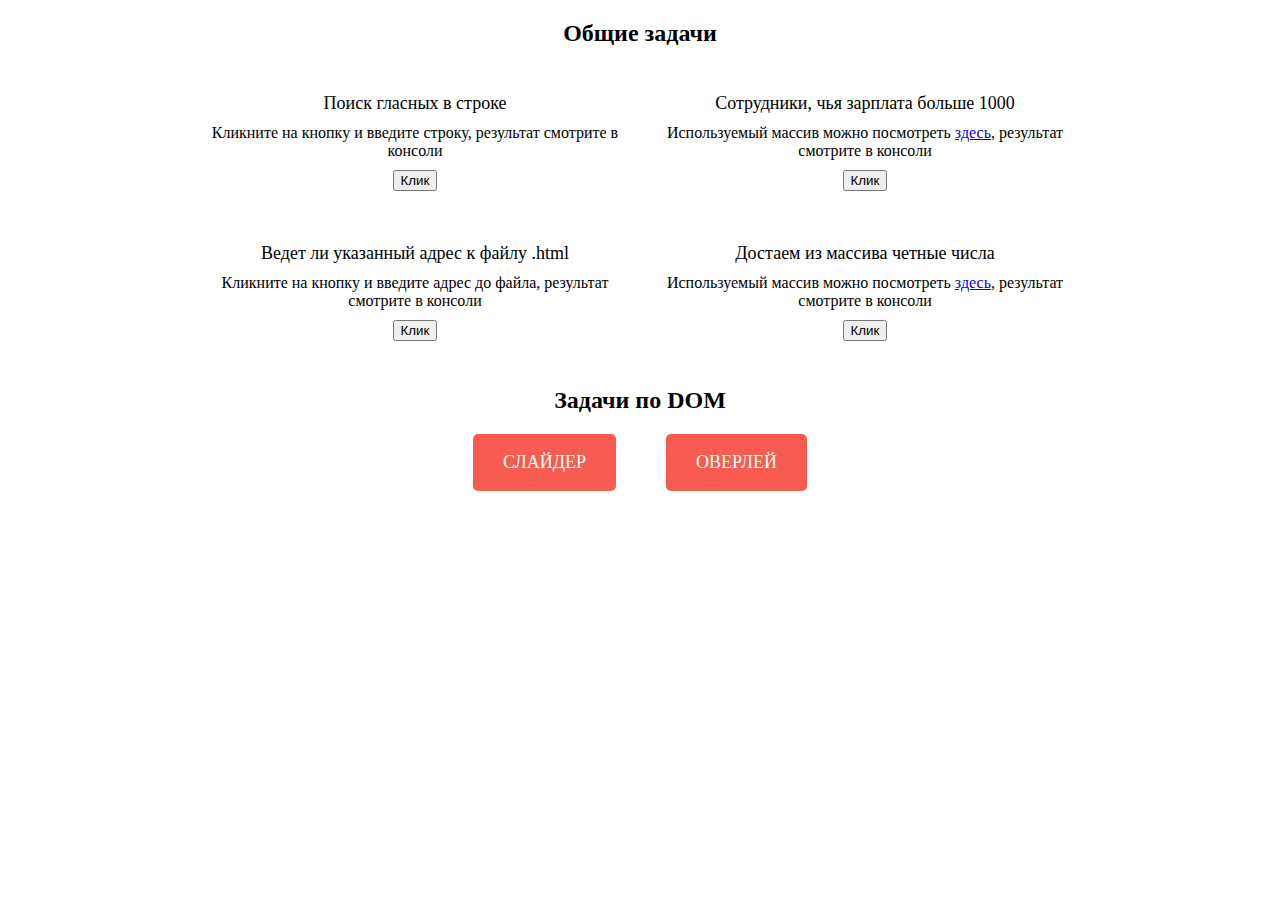
<file: index.html>
<!DOCTYPE html>
<html lang="en">

<head>
    <meta charset="UTF-8">
    <meta http-equiv="X-UA-Compatible" content="IE=edge">
    <meta name="viewport" content="width=device-width, initial-scale=1.0">
    <title>Задачи JS</title>
    <link rel="stylesheet" href="./style.css">
</head>

<body>
    <div class="wrapper">
        <h2>Общие задачи</h2>
        <div class="container">
            <div class="lesson-box">
                <div class="lesson-title">Поиск гласных в строке</div>
                <div class="lesson-subtitle">Кликните на кнопку и введите строку, результат смотрите в консоли</div>
                <button class="button" id="fisrtTask">Клик</button>
                <script src="./js/first.js"></script>
            </div>
            <div class="lesson-box">
                <div class="lesson-title">Сотрудники, чья зарплата больше 1000</div>
                <div class="lesson-subtitle">Используемый массив можно посмотреть <a href="./js/second.js"
                        class="link" target="_black">здесь</a>, результат смотрите в консоли</div>
                <button class="button" id="secondTask">Клик</button>
                <script src="./js/second.js"></script>
            </div>
            <div class="lesson-box">
                <div class="lesson-title">Ведет ли указанный адрес к файлу .html</div>
                <div class="lesson-subtitle">Кликните на кнопку и введите адрес до файла, результат смотрите в консоли
                </div>
                <button class="button" id="thirdTask">Клик</button>
                <script src="./js/third.js"></script>
            </div>
            <div class="lesson-box">
                <div class="lesson-title">Достаем из массива четные числа</div>
                <div class="lesson-subtitle">Используемый массив можно посмотреть <a href="./js/fourth.js"
                        class="link" target="_black">здесь</a>, результат смотрите в консоли</div>
                <button class="button" id="fourthTask">Клик</button>
                <script src="./js/fourth.js"></script>
            </div>
        </div>
        <h2>Задачи по DOM</h2>
        <div class="container">
            <a href="./slider" class="link-page" target="_black">Слайдер</a>
            <a href="./overlay" class="link-page" target="_black">Оверлей</a>
        </div>
    </div>
    </div>
</body>

</html>
</file>
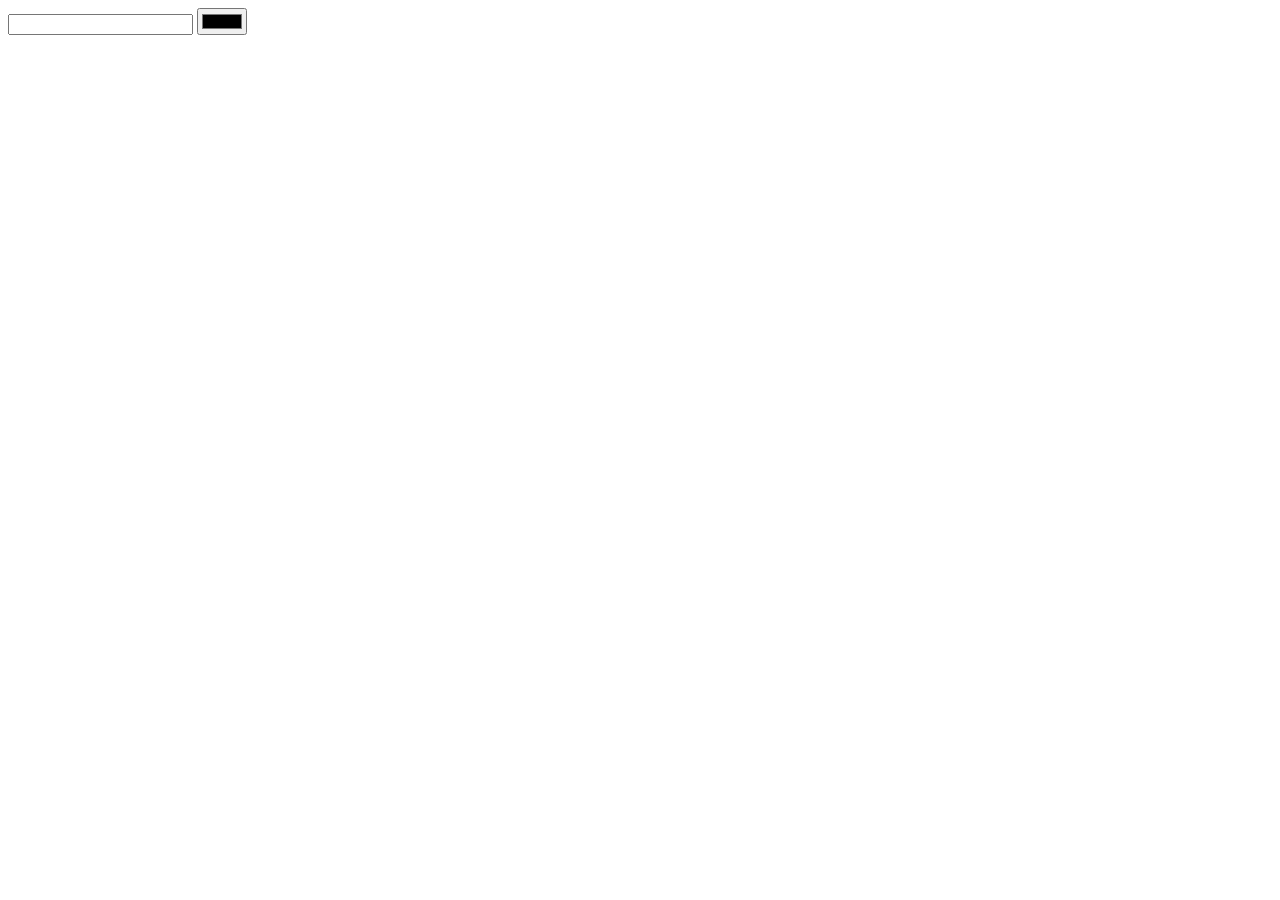
<file: color/index.html>
<!DOCTYPE html>
<html lang="en">
<head>
    <meta charset="UTF-8">
    <meta http-equiv="X-UA-Compatible" content="IE=edge">
    <meta name="viewport" content="width=device-width, initial-scale=1.0">
    <title>Color</title>
    <link rel="stylesheet" href="./style.css">
</head>
<body>
    <div class="wrapper">
        <div class="contaier">
            <input type="number"  class="number" id="number" min="0">
            <input type="color" class="color" id="color">
            <div class="blocks" id='blocks'>
            </div>
            <script src="./color.js"></script>
        </div>
    </div>
</body>
</html>
</file>
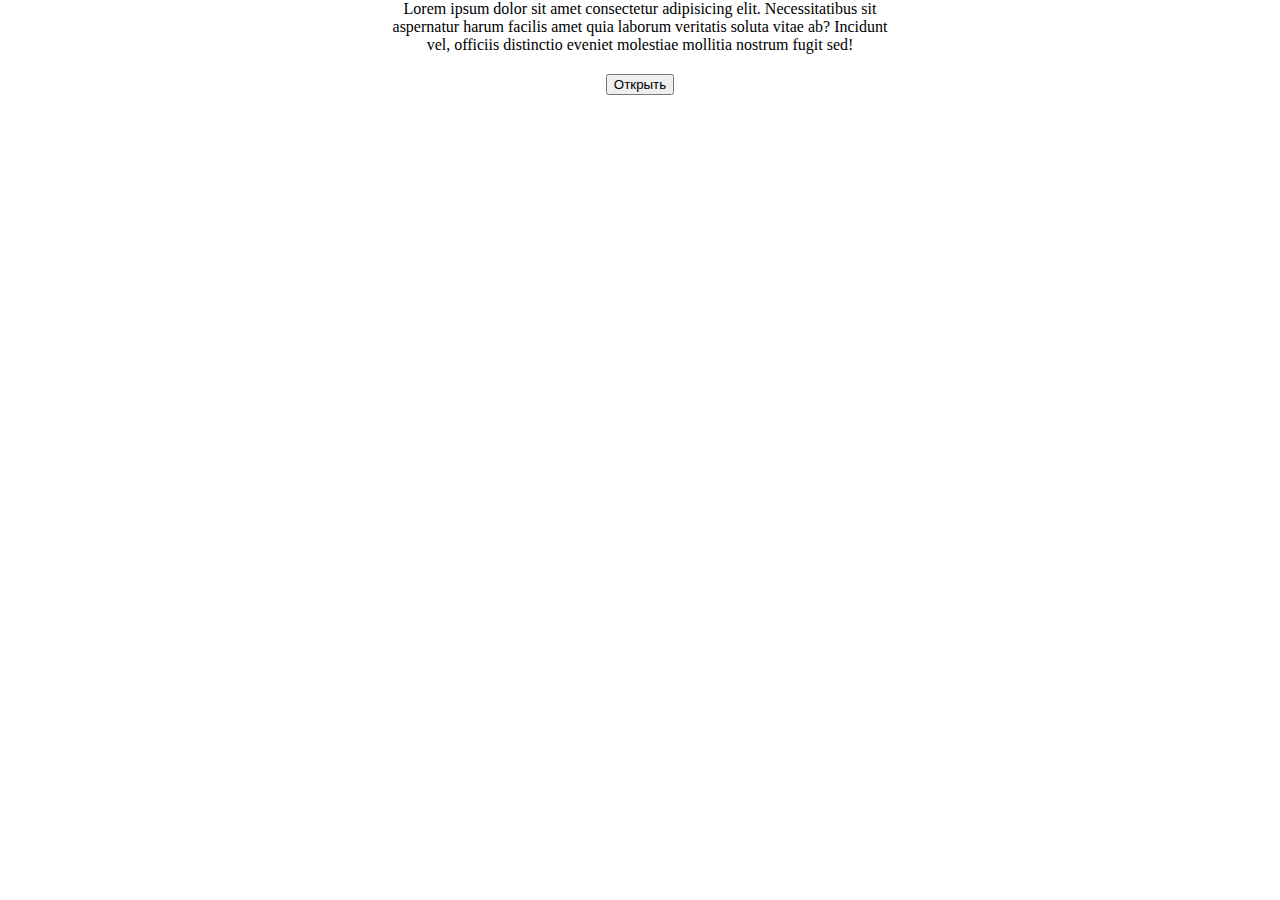
<file: overlay/index.html>
<!DOCTYPE html>
<html lang="en">

<head>
    <meta charset="UTF-8">
    <meta http-equiv="X-UA-Compatible" content="IE=edge">
    <meta name="viewport" content="width=device-width, initial-scale=1.0">
    <title>Всплывающее окно</title>
    <link rel="stylesheet" href="./style.css">
</head>

<body>
    <div class="wrapper" id="wrapper">
        <div class="container">
            <div class="content">Lorem ipsum dolor sit amet consectetur adipisicing elit. Necessitatibus sit aspernatur
                harum facilis amet quia laborum veritatis soluta vitae ab? Incidunt vel, officiis distinctio eveniet
                molestiae mollitia nostrum fugit sed!</div>
            <button id="openOverlay">Открыть</button>
        </div>
        <script src="./overlay.js"></script>
        <!--<div class="overlay">
            <div class="overlayDiv">
                <div class="contentOverlay">Lorem ipsum dolor sit amet consectetur adipisicing elit. Necessitatibus sit aspernatur
                    harum facilis amet quia laborum</div>
                <a href="#" class="close">X</a>
            </div>-->
        </div>
    </div>
</body>

</html>
</file>
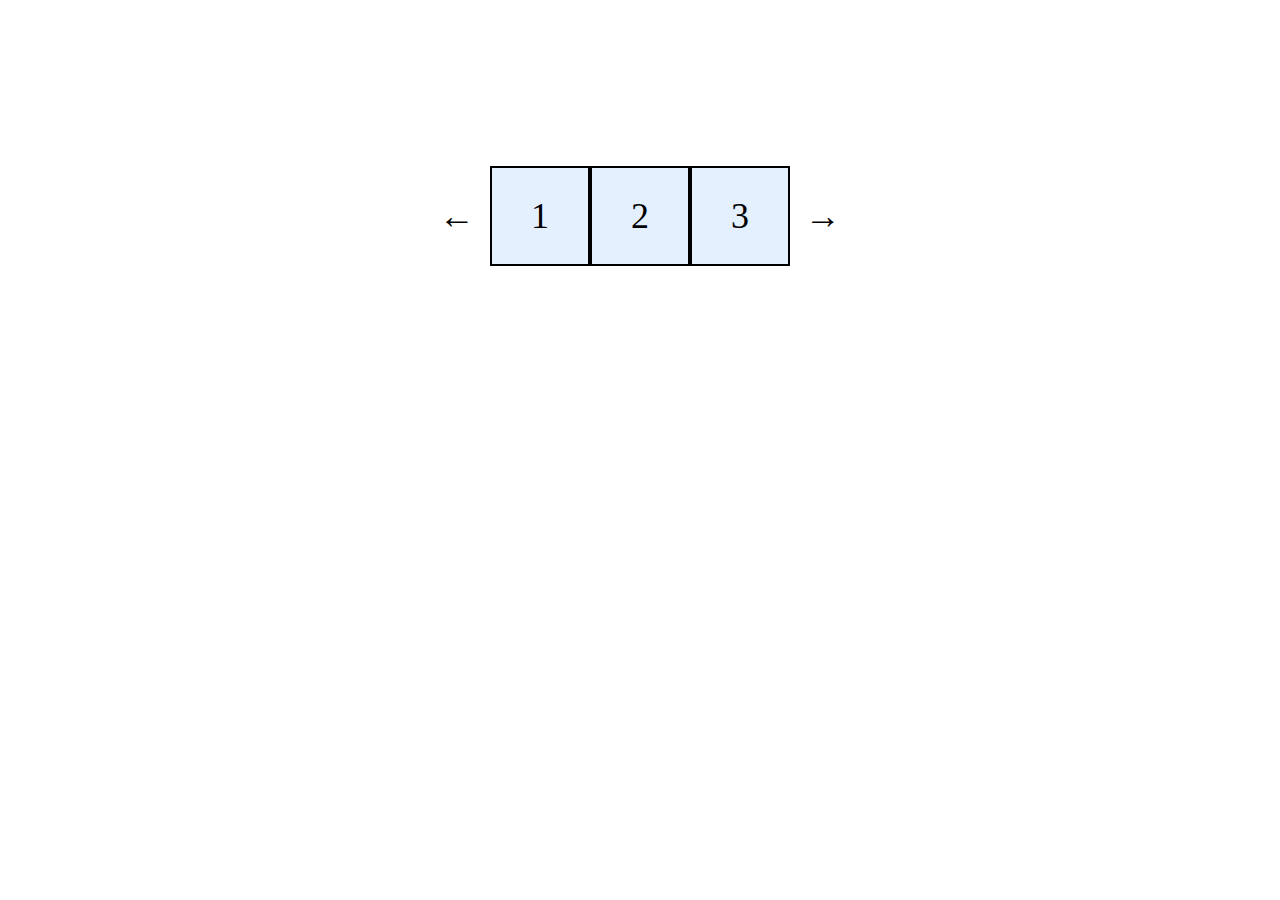
<file: slider/index.html>
<!DOCTYPE html>
<html lang="en">

<head>
    <meta charset="UTF-8">
    <meta http-equiv="X-UA-Compatible" content="IE=edge">
    <meta name="viewport" content="width=device-width, initial-scale=1.0">
    <title>Слайдер</title>
    <link rel="stylesheet" href="./style.css">
    
</head>

<body>   
    <div class="container">
        <a href="#" class="arrow" id="left">←</a>
        <div class="wrapper" >
            <ul class="list" id="slider">
                <li class="list__item">
                    <div class="item__block">1</div>
                </li>
                <li class="list__item">
                    <div class="item__block">2</div>
                </li>
                <li class="list__item">
                    <div class="item__block">3</div>
                </li>
                <li class="list__item">
                    <div class="item__block">4</div>
                </li>
                <li class="list__item">
                    <div class="item__block">5</div>
                </li>
                <li class="list__item">
                    <div class="item__block">6</div>
                </li>
                <li class="list__item">
                    <div class="item__block">7</div>
                </li>
                <li class="list__item">
                    <div class="item__block">8</div>
                </li>
            </ul>
        </div>
        <a href="#" class="arrow" id="right">→</a>
    </div>
    <script src="./slider.js"></script>
</body>

</html>
</file>
<file: style.css>
body{
    text-align: center;
}

.container{
    margin-left: auto;
    margin-right: auto;
    width: 900px;
    display: flex;
    flex-wrap: wrap;
    justify-content: center;
}


.lesson-box{
    display: flex;
    flex-direction: column;
    align-items: center;
    width: 450px;
    height: 150px;
    justify-content: center;
}

.lesson-title{
    font-size: 18px;
    margin-bottom: 10px;
}

.lesson-subtitle{
    margin-bottom: 10px;
}

.link-page{
    margin-right: 50px;
    text-decoration: none;
    text-transform: uppercase;
    padding: 18px 30px;
    font-size: 18px;
    background: #F85C50;
    color: white;
    border-radius: 5px;
}

.link-page:last-child{
    margin-right: 0;
}
</file>
<file: color/style.css>
*{
    box-sizing: border-box;
}

.blocks{
    display: flex;
    flex-wrap: wrap;
    width: 600px;
    margin-left: auto;
    margin-right: auto;
    margin-top: 50px;
}

.block{
    display: flex;
    justify-content: center;
    align-items: center;
    width: 100px;
    height: 100px;
    border: solid black 1px;
    margin: 0px 20px 20px 0px;
}
</file>
<file: overlay/style.css>
*{
    box-sizing: border-box;
}

body{
    margin: 0;
}

.wrapper{
    height: 100%;
    width: 100%;
    position: relative;
}

.container{
    width: 940px;
    display: flex;
    flex-direction: column;
    align-items: center;
    justify-content: center;
    margin-left: auto;
    margin-right: auto;
    text-align: center;
}

.content{
    width: 500px;
    margin-bottom: 20px;
}

.overlay{
    position: absolute;
    width: 100vw;
    height: 100vh;
    background: rgba(253,246,227,.5);
    top: 0;
    display: flex;
    align-items: center;
    justify-content: center;
}

.overlayDiv{
    background: #000;
    color: white;
    width: 500px;
    height: 100px;
    display: flex;
    align-items: center;
    text-align: center;
    padding: 0px 20px;
    position: relative;
}

.close{
    position: absolute;
    top: -10px;
    right: -10px;
    color: white;
    background: red;
    display: block;
    height: 20px;
    width: 20px;
    border-radius: 50%;
    font-size: 10px;
    line-height: 20px;
    text-decoration: none;
}
</file>
<file: slider/style.css>
*{
    box-sizing: border-box;
}

ul, li{
    list-style: none;
    padding: 0;
}

.container{
    margin-left: auto;
    margin-right: auto;
    margin-top: 150px;
    width: 1000px;
    display: flex;
    justify-content: center;
    align-items: center;
}

.wrapper{
    width: 300px;
    overflow: hidden;
}

.list{
    display: flex;
    justify-content: flex-start;
    position: relative;
}

.list__item{
    width: 100px;
    height: 100px;
    border: black solid 2px;
    background: #E5F0FF;
    display: flex;
    align-items: center;
    justify-content: center;
    flex-shrink: 0;
    font-size: 36px;
}

.list__item:last-child{
    margin-right: 100px;
}

.arrow{
    font-size: 36px;
    text-decoration: none;
    margin: 15px;
    color: black;
}

.arrow:active{
    color: gray;
}
</file>
